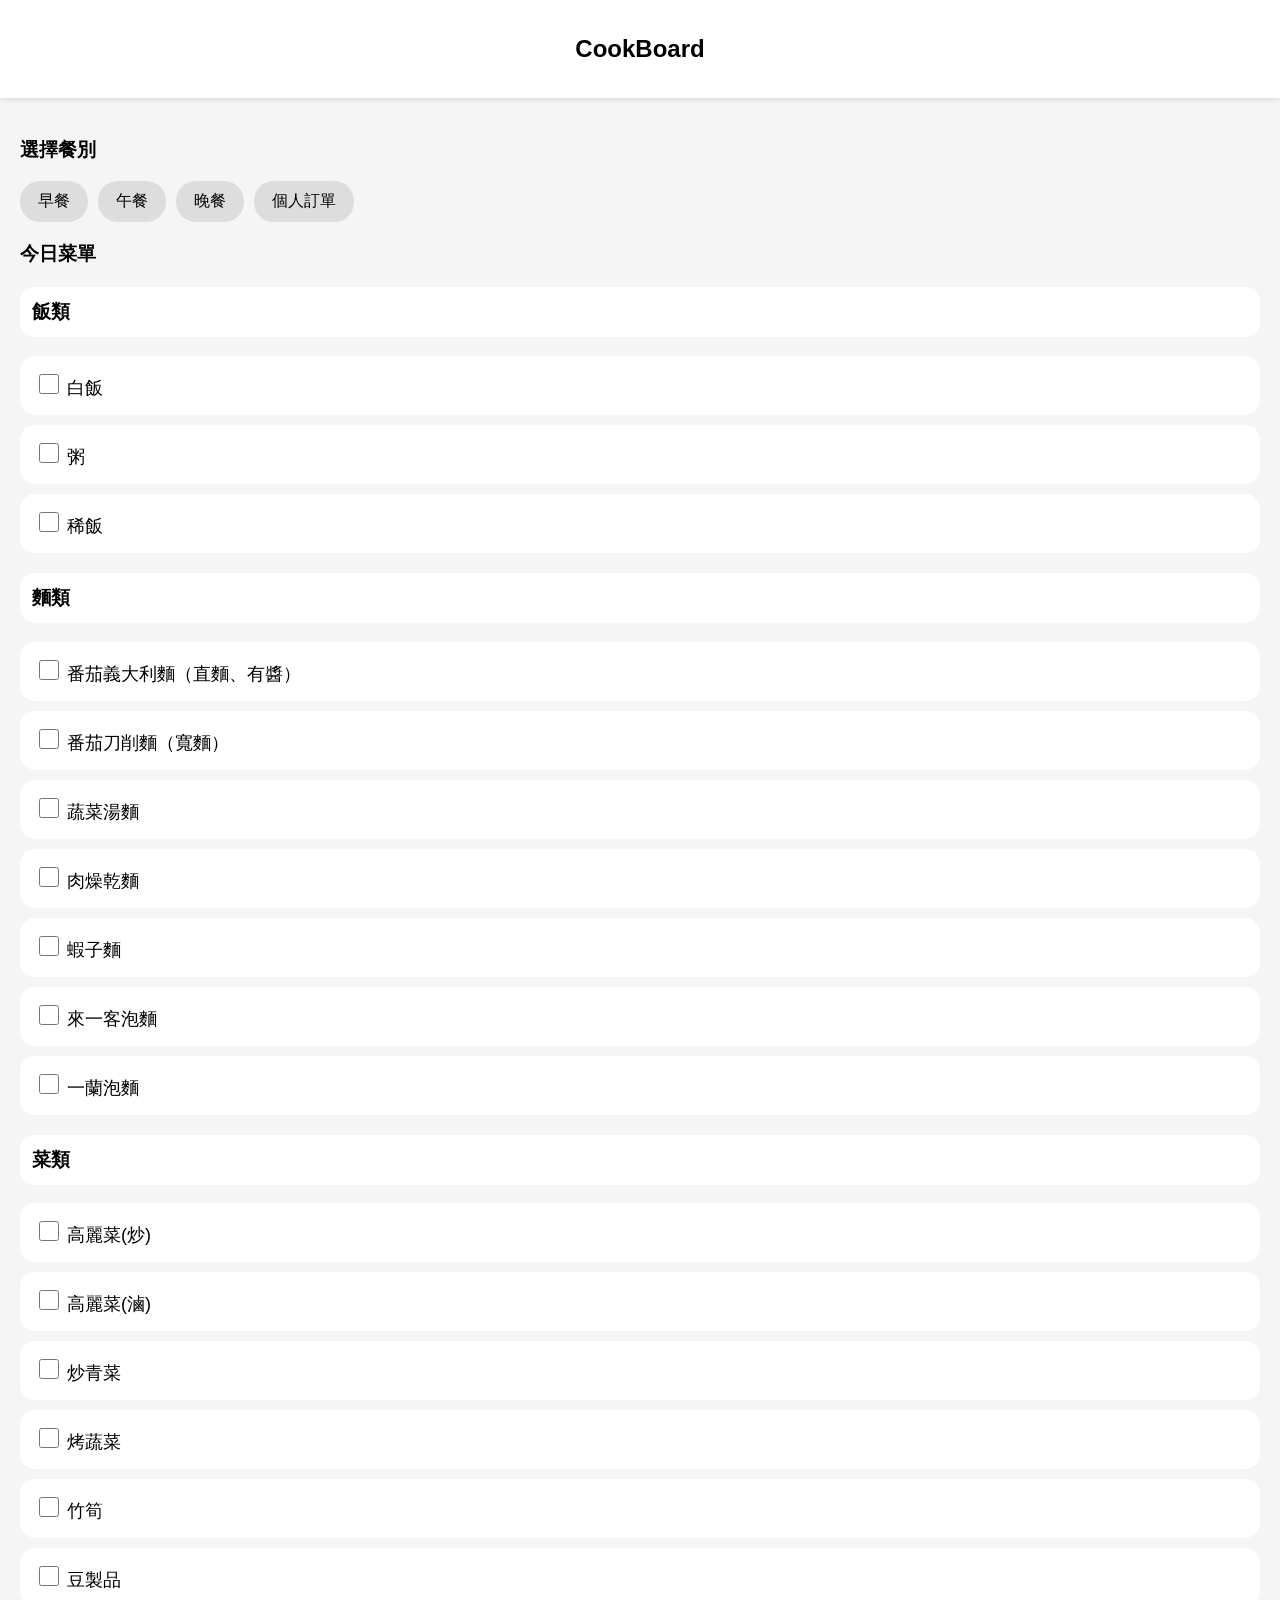
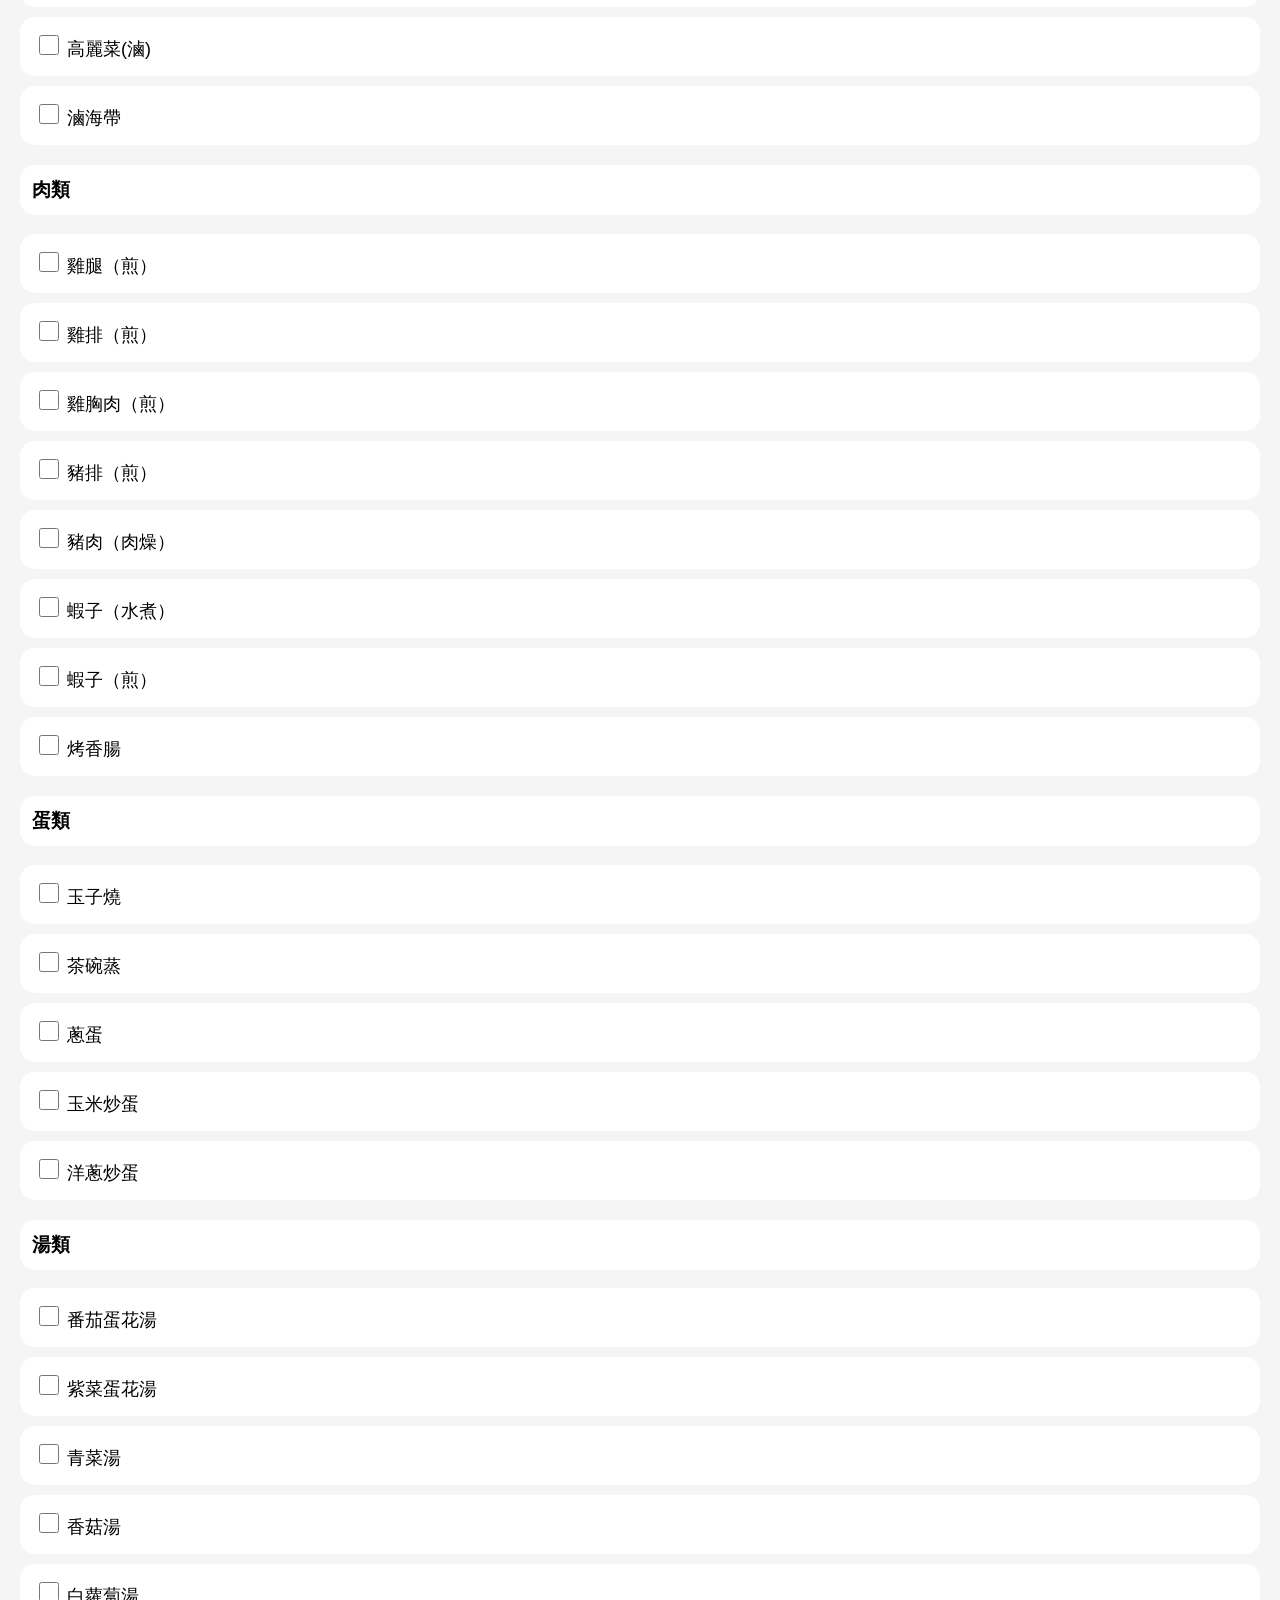
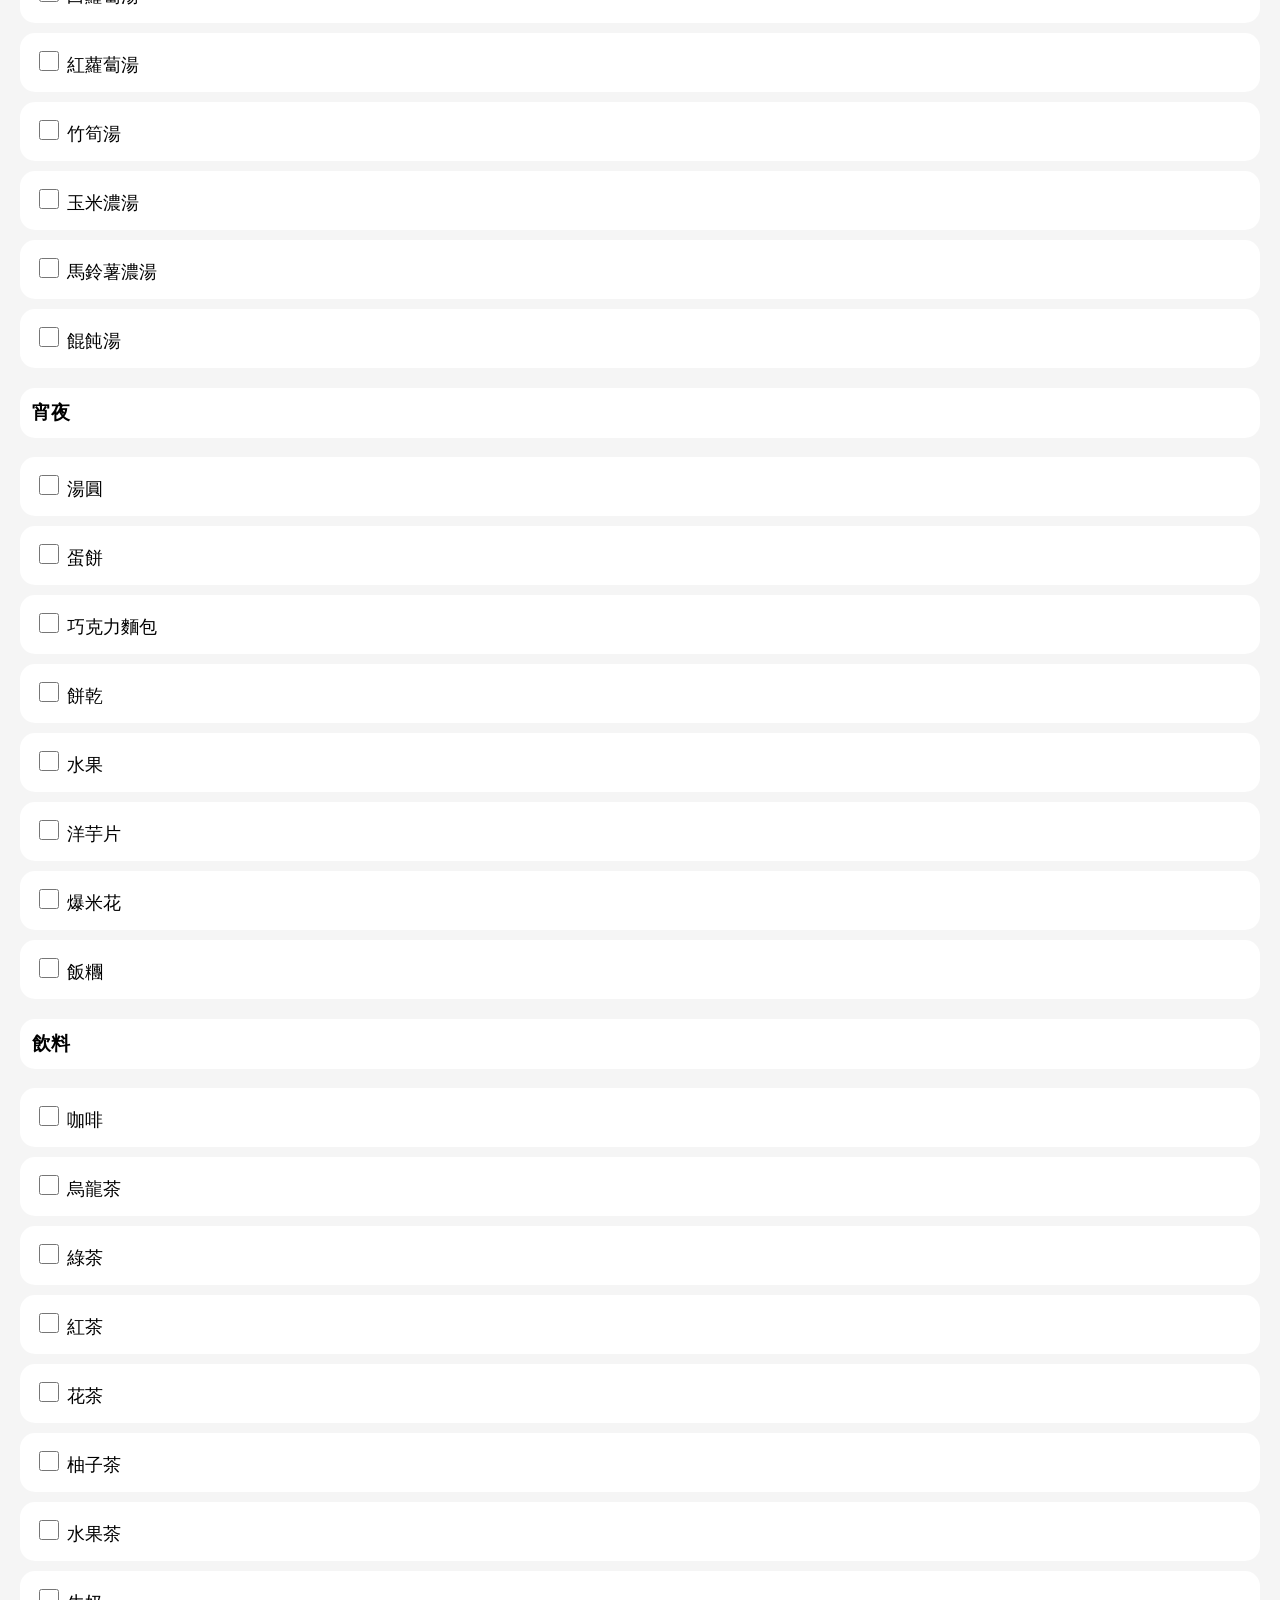
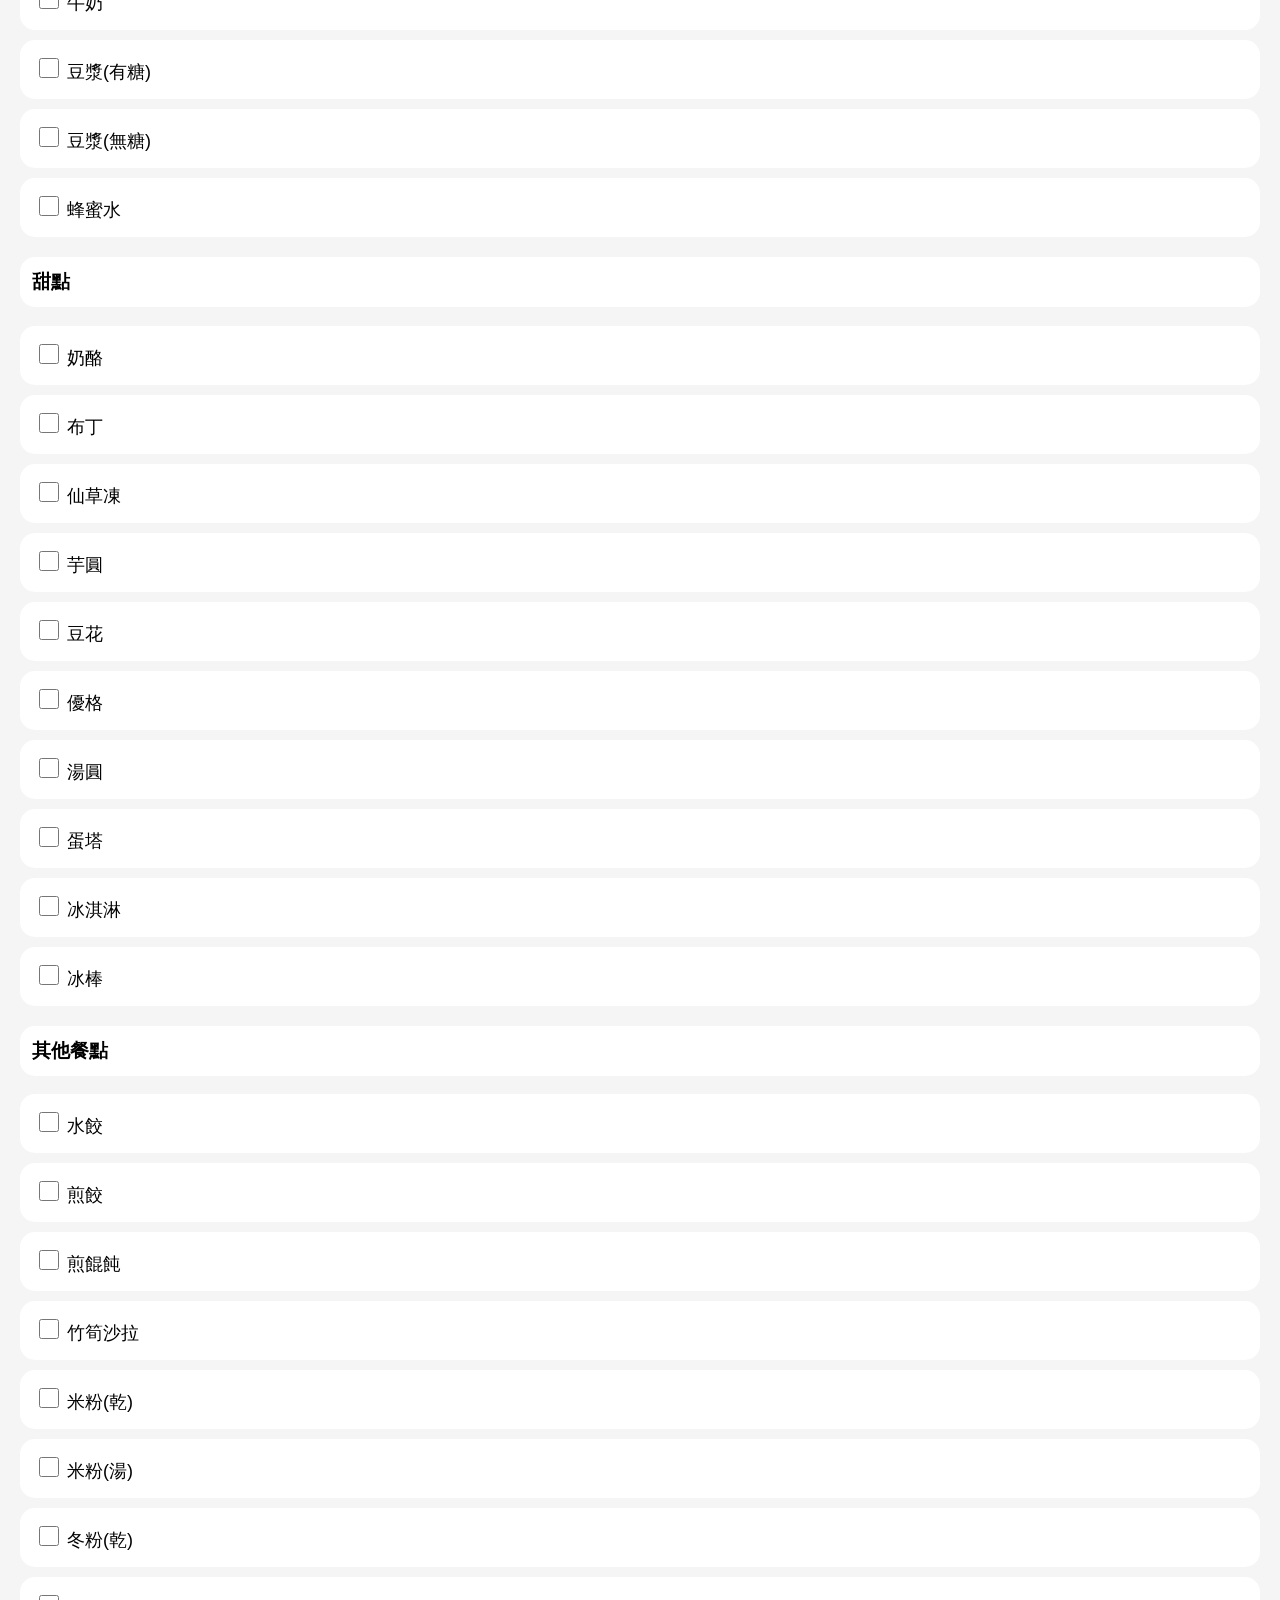
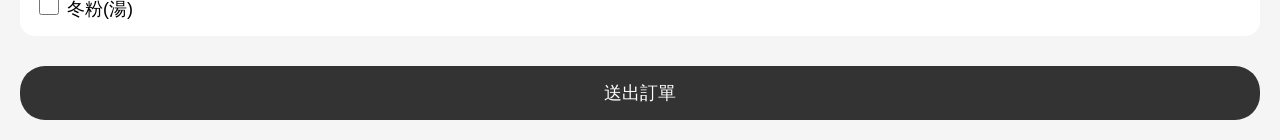
<file: index.html>
<!DOCTYPE html>
<html lang="zh-TW">

<head>

<meta charset="UTF-8">
<meta name="viewport" content="width=device-width, initial-scale=1.0">
<title>CookBoard 點餐</title>
<link rel="stylesheet" href="css/menu.css">

</head>


<body>

<header><h2>CookBoard</h2></header>

<main>

<h3>選擇餐別</h3>
<div id="meal-select">
<button class="meal-btn">早餐</button>
<button class="meal-btn">午餐</button>
<button class="meal-btn">晚餐</button>
<button class="meal-btn">個人訂單</button>
</div>

<h3>今日菜單</h3>
<!-- JavaScript會把菜放進這裡 -->
<div id="menu-container"></div>
<button id="submit-btn">送出訂單</button>

</main>

<script src="js/menu-data.js"></script>
<script src="js/menu.js"></script>

</body>

</html>
</file>
<file: css/menu.css>
*{
    box-sizing:border-box;
}

body{
    margin:0;
    font-family:"Microsoft JhengHei", Arial;
    background:#f5f5f5;
}

header{
    background:white;
    padding:15px;
    text-align:center;
    box-shadow:0 2px 5px rgba(0,0,0,0.1);
}

main{
    padding:20px;
}

h2{
    margin-top:20px;
}

button{
    -webkit-tap-highlight-color:transparent;
    transition:0.15s;
}

button:active{
    transform:scale(0.95);
    filter:brightness(0.85);
}
.custom{
    display:none;
    margin-top:10px;
}

/* 餐別按鈕 */
#meal-select{
    display:flex;
    flex-wrap:wrap;
    gap:10px;
}

.meal-btn{
    padding:10px 18px;
    border:none;
    border-radius:20px;
    background:#ddd;
    color:#000;
    cursor:pointer;
    transition:0.15s;
    font-size:16px;
}

.meal-btn:hover{
    background:#bbb;
}
.meal-btn:active{
    transform:scale(0.92);
    background:#999;

}

/* 分類 */

.category{
    margin-top:20px;
}

.category h3{
    background:white;
    padding:12px;
    border-radius:15px;
}

/* 食物卡片 */

.food{
    background:white;
    margin:10px 0;
    padding:15px;
    border-radius:15px;
}

.food label{
    font-size:18px;
}

.food input{
    width:20px;
    height:20px;
}

.custom{
    display:none;
    margin-top:15px;
}


.quantity{
    width:10px;
    text-align:center;
}



/* 備註 */

.note{
    display:none;
    margin-top:10px;
}

.note textarea,
textarea{
    width:100%;
    height:60px;
    margin-top:10px;
    border-radius:10px;
    padding:10px;

}


/* 停止供應 */

.disabled{
    color:#999;
    background:#ddd;
}

/* 送出按鈕 */

#submit-btn{
    width:100%;
    padding:15px;
    margin-top:20px;
    border:none;
    border-radius:25px;
    background:#333;
    color:white;
    font-size:18px;
}

#submit-btn:hover{
    opacity:0.8;

}

/* 手機優先 */

@media(max-width:600px){
    .meal-btn{
        flex:1;/* 讓按鈕在小螢幕上自動調整寬度 */
        min-width:80px;/* 設定按鈕的最小寬度，避免過小 */
        padding:12px 10px;/* 調整按鈕的內邊距，讓按鈕在小螢幕上看起來更舒適 */
        font-size:15px;/    
    }
}

input[type="number"]{
    width:30px;
    border-radius:12px;
    border:1px solid #ccc;
    font-size:20px;
}
.addon-quantity{
    display:none;
    width:60px;
    margin-left:10px;
}
</file>
